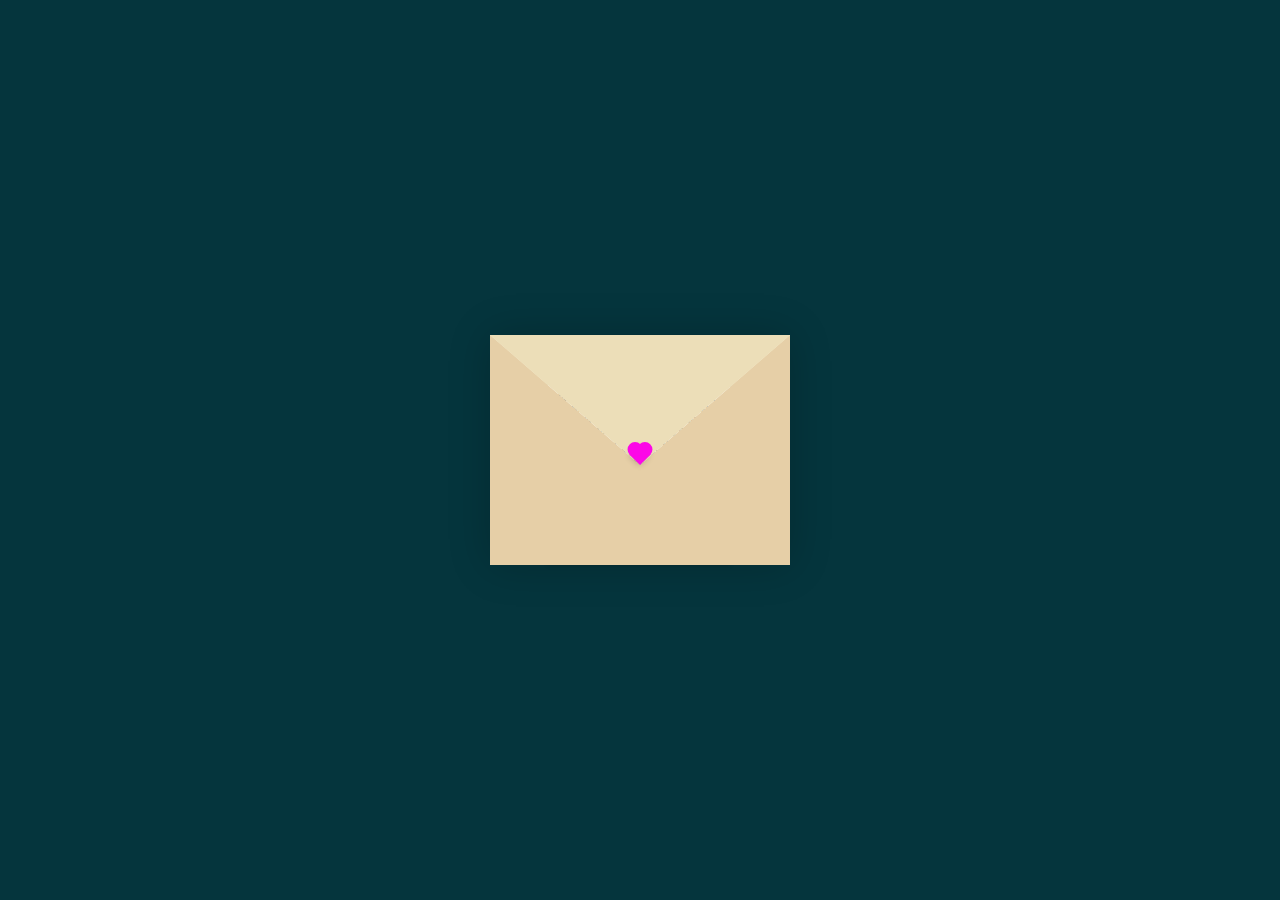
<file: main.html>
<!DOCTYPE html>
<html lang="en">

<head>
    <meta charset="UTF-8">
    <meta http-equiv="X-UA-Compatible" content="IE=edge">
    <meta name="viewport" content="width=device-width, initial-scale=1.0">
    <title>Happy Birthday! <3</title>
    <link rel="stylesheet" href="./stylee.css">
</head>

<body>
    <div class="container">
        <div class="envelope-wrapper">
            <div class="envelope">
                <div class="letter">
                    <div class="text">
                        <strong>Pssst,,</strong>
                        <p> tagalog ko nalang HAHAHAHAHAH. happy happy birthday ulit sayooo. u know kung gano ka kahalaga sakin halos wala nakong masabi
                            Salamat sa Dios dahil sa panahong gusto kita kausap, nakakausap naman kita. medyo OA ako ngayon pero i adore you more than you can imagine. Sa tunay na kahulugan hehe Salamat sa Dios! &#x2665;&#x2665;&#x2665; Alam mo na yun &#x2665; wink
                        </p>
                    </div>
                </div>
            </div>
            <div class="heart"></div>
        </div>
    </div>
    <script>
        const envelope = document.querySelector('.envelope-wrapper');
        envelope.addEventListener('click', () => {
            envelope.classList.toggle('flap');
        });
    </script>
</body>
</html>
</file>
<file: stylee.css>
:root {
    --primary: #fff;
    --bg-color: rgb(5, 53, 61);
    --bg-envelope-color: #f5edd1;
    --envelope-tab: #ecdeb8;
    --envelope-cover: #e6cfa7;
    --shadow-color: rgba(0, 0, 0, 0.2);
    --txt-color: #444;
    --heart-color: rgb(252, 8, 231);
}

body {
    margin: 0;
    padding: 0;
    box-sizing: border-box;
    background: var(--bg-color);
    display: flex;
    align-items: center;
    justify-content: center;
}

.container {
    height: 100vh;
    display: grid;
    place-items: center;
}

.container>.envelope-wrapper {
    background: var(--bg-envelope-color);
    box-shadow: 0 0 40px var(--shadow-color);
}

.envelope-wrapper>.envelope {
    position: relative;
    width: 300px;
    height: 230px;
}

.envelope-wrapper>.envelope::before {
    content: "";
    position: absolute;
    top: 0;
    z-index: 2;
    border-top: 130px solid var(--envelope-tab);
    border-right: 150px solid transparent;
    border-left: 150px solid transparent;
    transform-origin: top;
    transition: all 0.5s ease-in-out 0.7s;
}

.envelope-wrapper>.envelope::after {
    content: "";
    position: absolute;
    z-index: 1;
    width: 0px;
    height: 0px;
    border-top: 130px solid transparent;
    border-right: 150px solid var(--envelope-cover);
    border-bottom: 100px solid var(--envelope-cover);
    border-left: 150px solid var(--envelope-cover);
}

.envelope>.letter {
    position: absolute;
    right: 20%;
    bottom: 0;
    width: 54%;
    height: 80%;
    background: var(--primary);
    text-align: center;
    transition: all 1s ease-in-out;
    box-shadow: 0 0 5px var(--shadow-color);
    padding: 21px 10px;
}

.envelope>.letter>.text {
    font-family: 'Gill Sans', 'Gill Sans MT', Calibri, 'Trebuchet MS', sans-serif;
    color: var(--txt-color);
    text-align: left;
    font-size: 10px;
}

.heart {
    position: absolute;
    top: 50%;
    left: 50%;
    width: 15px;
    height: 15px;
    background: var(--heart-color);
    z-index: 4;
    transform: translate(-50%, -20%) rotate(45deg);
    transition: transform 0.5s ease-in-out 1s;
    box-shadow: 0 1px 6px var(--shadow-color);
    cursor: pointer;
}

.heart:before,
.heart:after {
    content: "";
    position: absolute;
    width: 15px;
    height: 15px;
    background-color: var(--heart-color);
    border-radius: 50%;
}

.heart:before {
    top: -7.5px;
}

.heart:after {
    right: 7.5px;
}

.flap>.envelope:before {
    transform: rotateX(180deg);
    z-index: 0;
}

.flap>.envelope>.letter {
    bottom: 100px;
    transform: scale(1.5);
    transition-delay: 1s;
}

.flap>.heart {
    transform: rotate(90deg);
    transition-delay: 0.4s;
}
</file>
